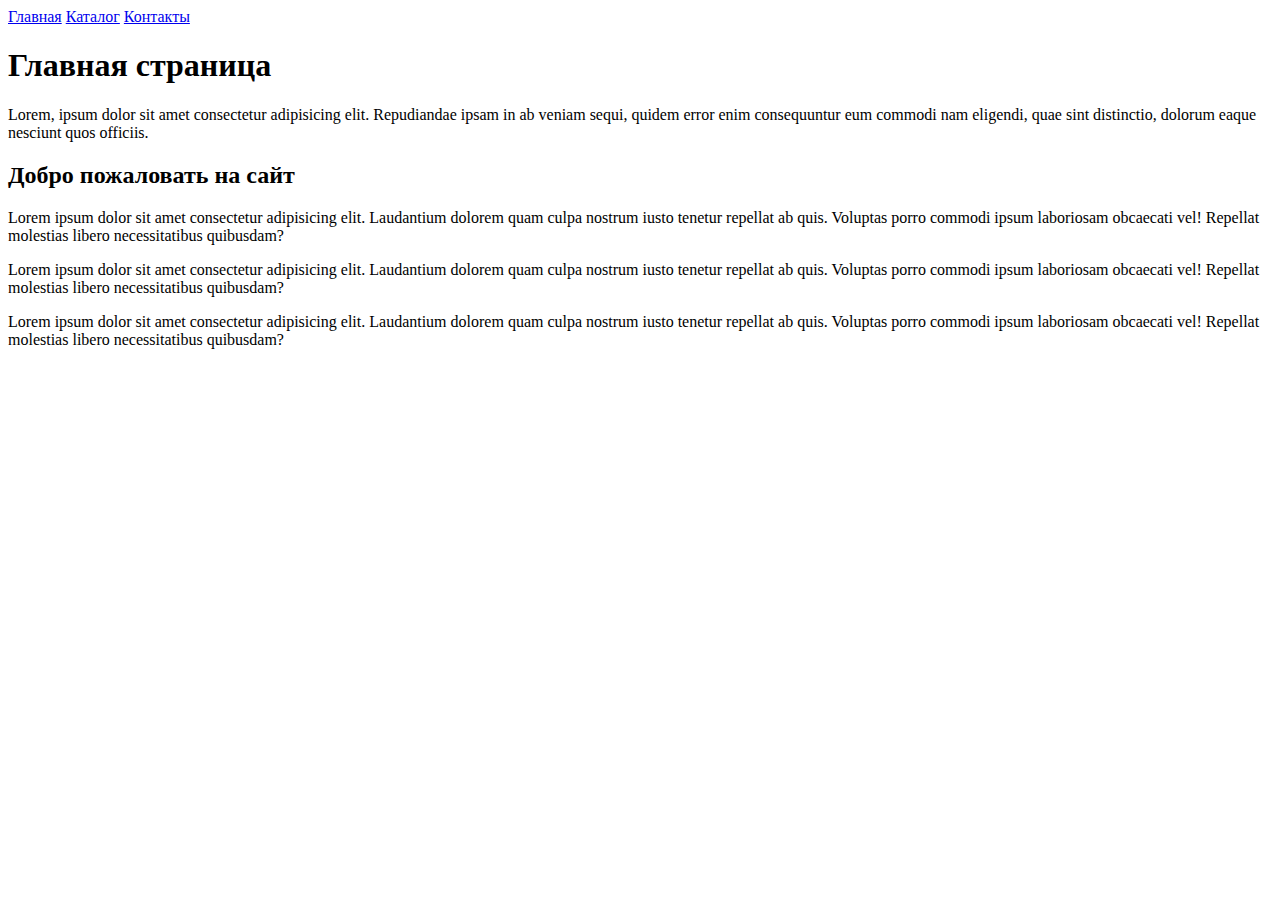
<file: hw1/index.html>
<!DOCTYPE html>
<html lang="en">
<head>
    <meta charset="UTF-8">
    <meta name="viewport" content="width=device-width, initial-scale=1.0">
    <title>HW1 Main</title>
</head>
<body>
    <a href="/hw1/index.html">Главная</a>
    <a href="/hw1/catalog/catalog.html">Каталог</a>
    <a href="/hw1/contacts/contacts.html">Контакты</a>
    <h1>Главная страница</h1>
    <p>Lorem, ipsum dolor sit amet consectetur adipisicing elit. Repudiandae ipsam in ab veniam sequi, quidem error enim consequuntur eum commodi nam eligendi, quae sint distinctio, dolorum eaque nesciunt quos officiis.</p>
    <h2>Добро пожаловать на сайт</h2>
    <p>Lorem ipsum dolor sit amet consectetur adipisicing elit. Laudantium dolorem quam culpa nostrum iusto tenetur repellat ab quis. Voluptas porro commodi ipsum laboriosam obcaecati vel! Repellat molestias libero necessitatibus quibusdam?</p>
    <p>Lorem ipsum dolor sit amet consectetur adipisicing elit. Laudantium dolorem quam culpa nostrum iusto tenetur repellat ab quis. Voluptas porro commodi ipsum laboriosam obcaecati vel! Repellat molestias libero necessitatibus quibusdam?</p>
    <p>Lorem ipsum dolor sit amet consectetur adipisicing elit. Laudantium dolorem quam culpa nostrum iusto tenetur repellat ab quis. Voluptas porro commodi ipsum laboriosam obcaecati vel! Repellat molestias libero necessitatibus quibusdam?</p>
</body>
</html>
</file>
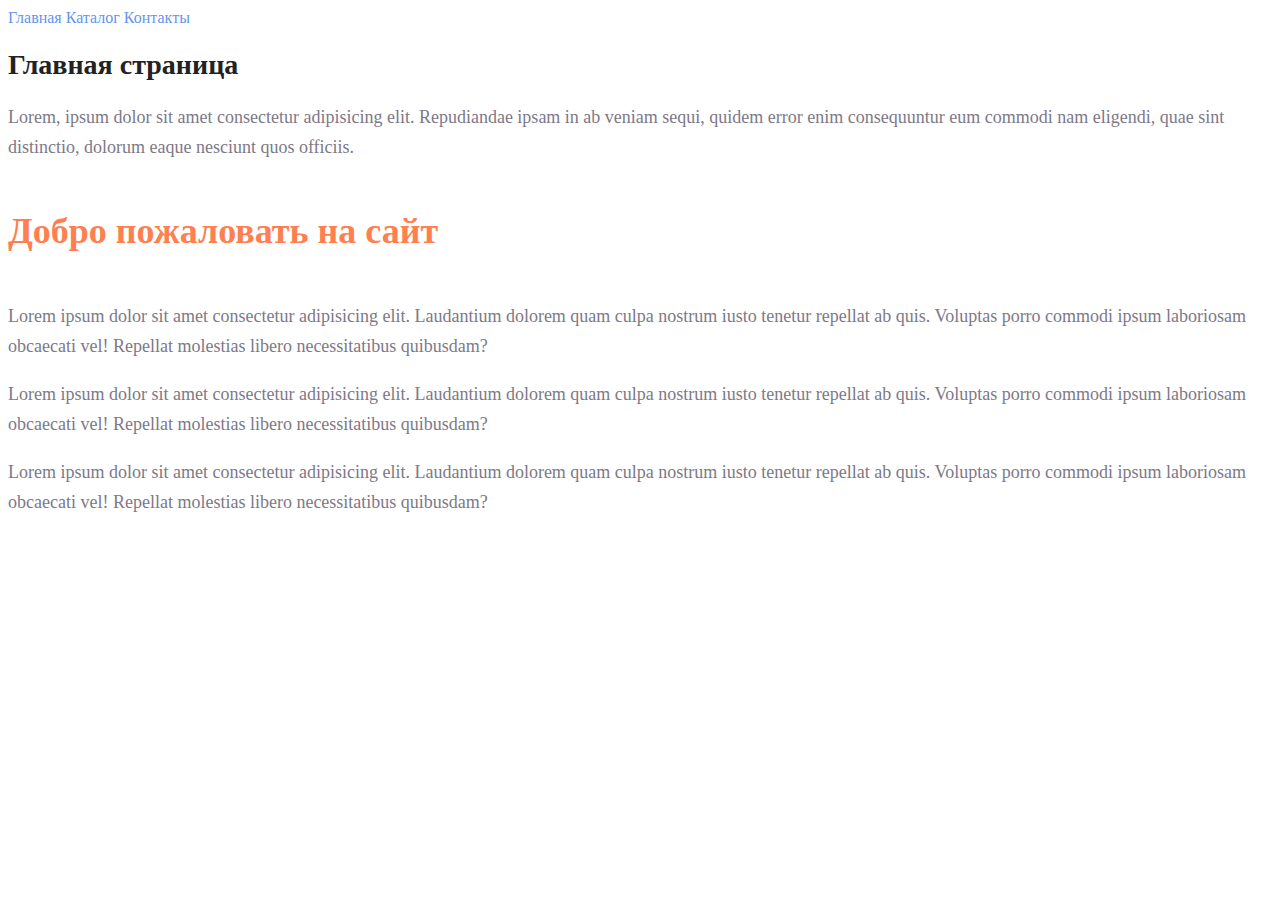
<file: hw2/index.html>
<!DOCTYPE html>
<html lang="en">
<head>
    <meta charset="UTF-8">
    <meta name="viewport" content="width=device-width, initial-scale=1.0">
    <title>HW2 Main</title>
    <link rel="stylesheet" type="text/css" href="/hw2/style.css">
</head>
<body>
    <a href="/hw2/index.html" class="menu-link">Главная</a>
    <a href="/hw2/catalog/catalog.html" class="menu-link">Каталог</a>
    <a href="/hw2/contacts/contacts.html" class="menu-link">Контакты</a>
    <h1 class="h1-style">Главная страница</h1>
    <p class="p-style">Lorem, ipsum dolor sit amet consectetur adipisicing elit. Repudiandae ipsam in ab veniam sequi, quidem error enim consequuntur eum commodi nam eligendi, quae sint distinctio, dolorum eaque nesciunt quos officiis.</p>
    <h2 class="h2-style">Добро пожаловать на сайт</h2>
    <p class="p-style">Lorem ipsum dolor sit amet consectetur adipisicing elit. Laudantium dolorem quam culpa nostrum iusto tenetur repellat ab quis. Voluptas porro commodi ipsum laboriosam obcaecati vel! Repellat molestias libero necessitatibus quibusdam?</p>
    <p class="p-style">Lorem ipsum dolor sit amet consectetur adipisicing elit. Laudantium dolorem quam culpa nostrum iusto tenetur repellat ab quis. Voluptas porro commodi ipsum laboriosam obcaecati vel! Repellat molestias libero necessitatibus quibusdam?</p>
    <p class="p-style">Lorem ipsum dolor sit amet consectetur adipisicing elit. Laudantium dolorem quam culpa nostrum iusto tenetur repellat ab quis. Voluptas porro commodi ipsum laboriosam obcaecati vel! Repellat molestias libero necessitatibus quibusdam?</p>
</body>
</html>
</file>
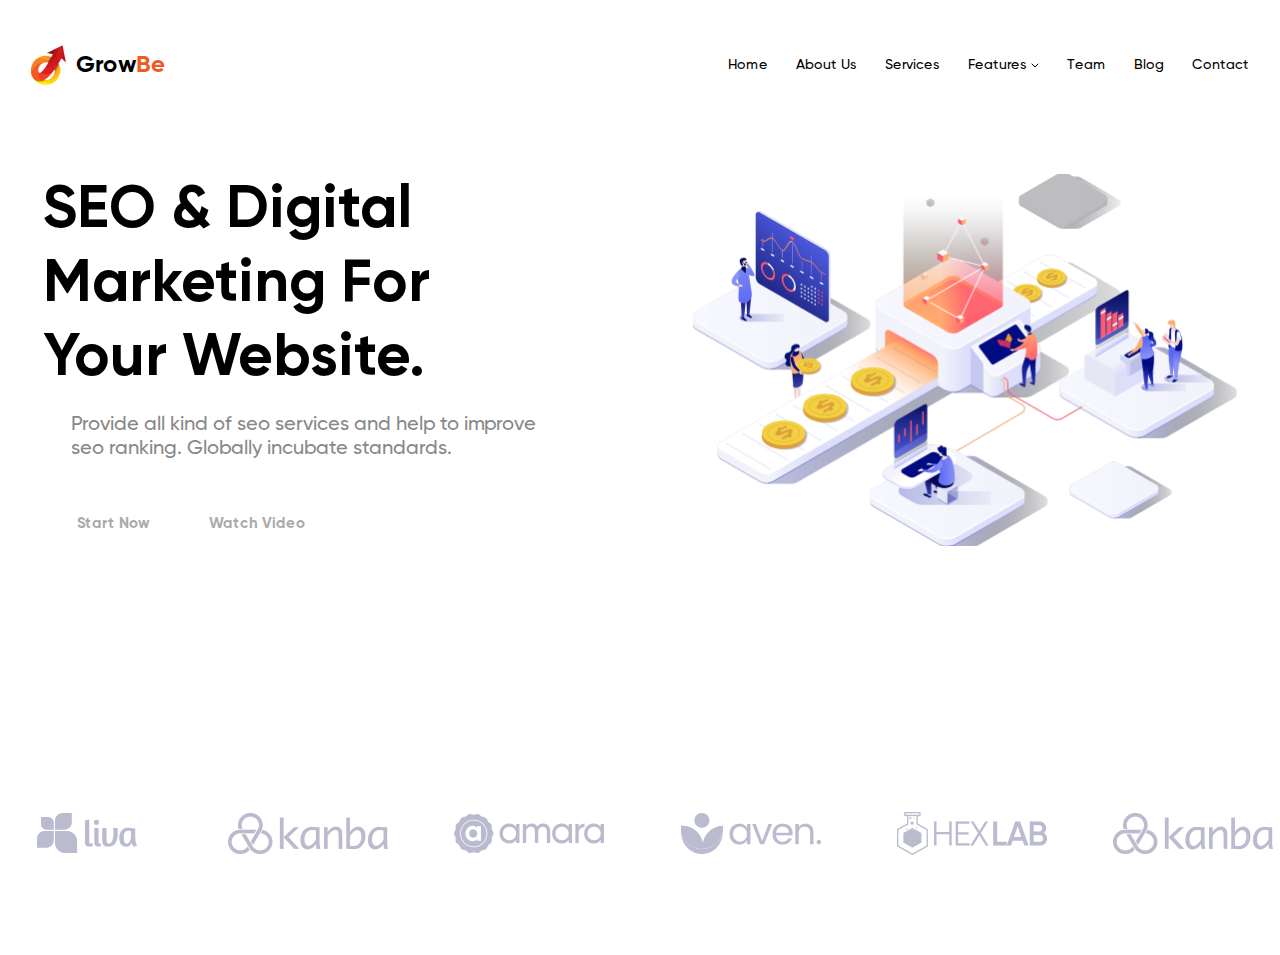
<file: hw3/index.html>
<!DOCTYPE html>
<html lang="en">
  <head>
    <meta charset="UTF-8" />
    <meta name="viewport" content="width=device-width, initial-scale=1.0" />
    <title>HW 3</title>

    <link rel="stylesheet" href="/hw3/style.css" />
  </head>

  <body>
    <header class="center">
      <div class="logo_box">
        <a href="#">
          <div class="logo-container">
            <img class="logo" src="/hw3/img/logo.png" alt="GrowBe logo">
            <span class="logo_t1">Grow</span>
            <span class="logo_t2">Be</span>
          </div>
        </a>
      </div>
      <div class="menu_box">
        <a class="menu_link" href="#">
          <p>Home</p>
        </a>
        <a class="menu_link" href="#">
          <p>About Us</p>
        </a>
        <a class="menu_link" href="#">
          <p>Services</p>
        </a>
        <a class="menu_link special_link" href="#">
          <p>Features</p>
          <svg width="8" height="5" viewBox="0 0 8 5" fill="none" xmlns="#">
            <path
              d="M1 1L4 4L7 1"
              stroke="black"
              stroke-linecap="round"
              stroke-linejoin="round" />
          </svg>
        </a>
        <a class="menu_link" href="#">
          <p>Team</p>
        </a>
        <a class="menu_link" href="#">
          <p>Blog</p>
        </a>
        <a class="menu_link" href="#">
          <p>Contact</p>
        </a>
      </div>
    </header>

    <main class="top_content_area center">
      <div class="text_box">
        <div class="text_box_content">
          <h1 class="text_box_title">
            SEO & Digital Marketing For Your Website.
          </h1>
          <p class="text_box_paragraph">
            Provide all kind of seo services and help to improve seo ranking.
            Globally incubate standards.
          </p>
        </div>
        <div class="text_box_buttons">
          <button class="start_button">Start Now</button>
          <button class="watch_button">Watch Video</button>
        </div>
      </div>
      <div class="image_box">
        <img class="main_image" src="/hw3/img/top_main.png"
          alt="main image" />
      </div>
    </main>

    <footer class="center">
      <div class="foot_logos_box">
        <img class="foot_logo1" src="/hw3/img/liva.png" alt="logo1" />
        <img class="foot_logo2" src="/hw3/img/kanba.png" alt="logo2" />
        <img class="foot_logo3" src="/hw3/img/amara.png" alt="logo3" />
        <img class="foot_logo4" src="/hw3/img/aven.png" alt="logo4" />
        <img class="foot_logo5" src="/hw3/img/hexlab.png" alt="logo5" />
        <img class="foot_logo2" src="/hw3/img/kanba.png" alt="logo6" />
      </div>
    </footer>

    <main class="bottom_content_area center"></main>
  </body>
</html>
</file>
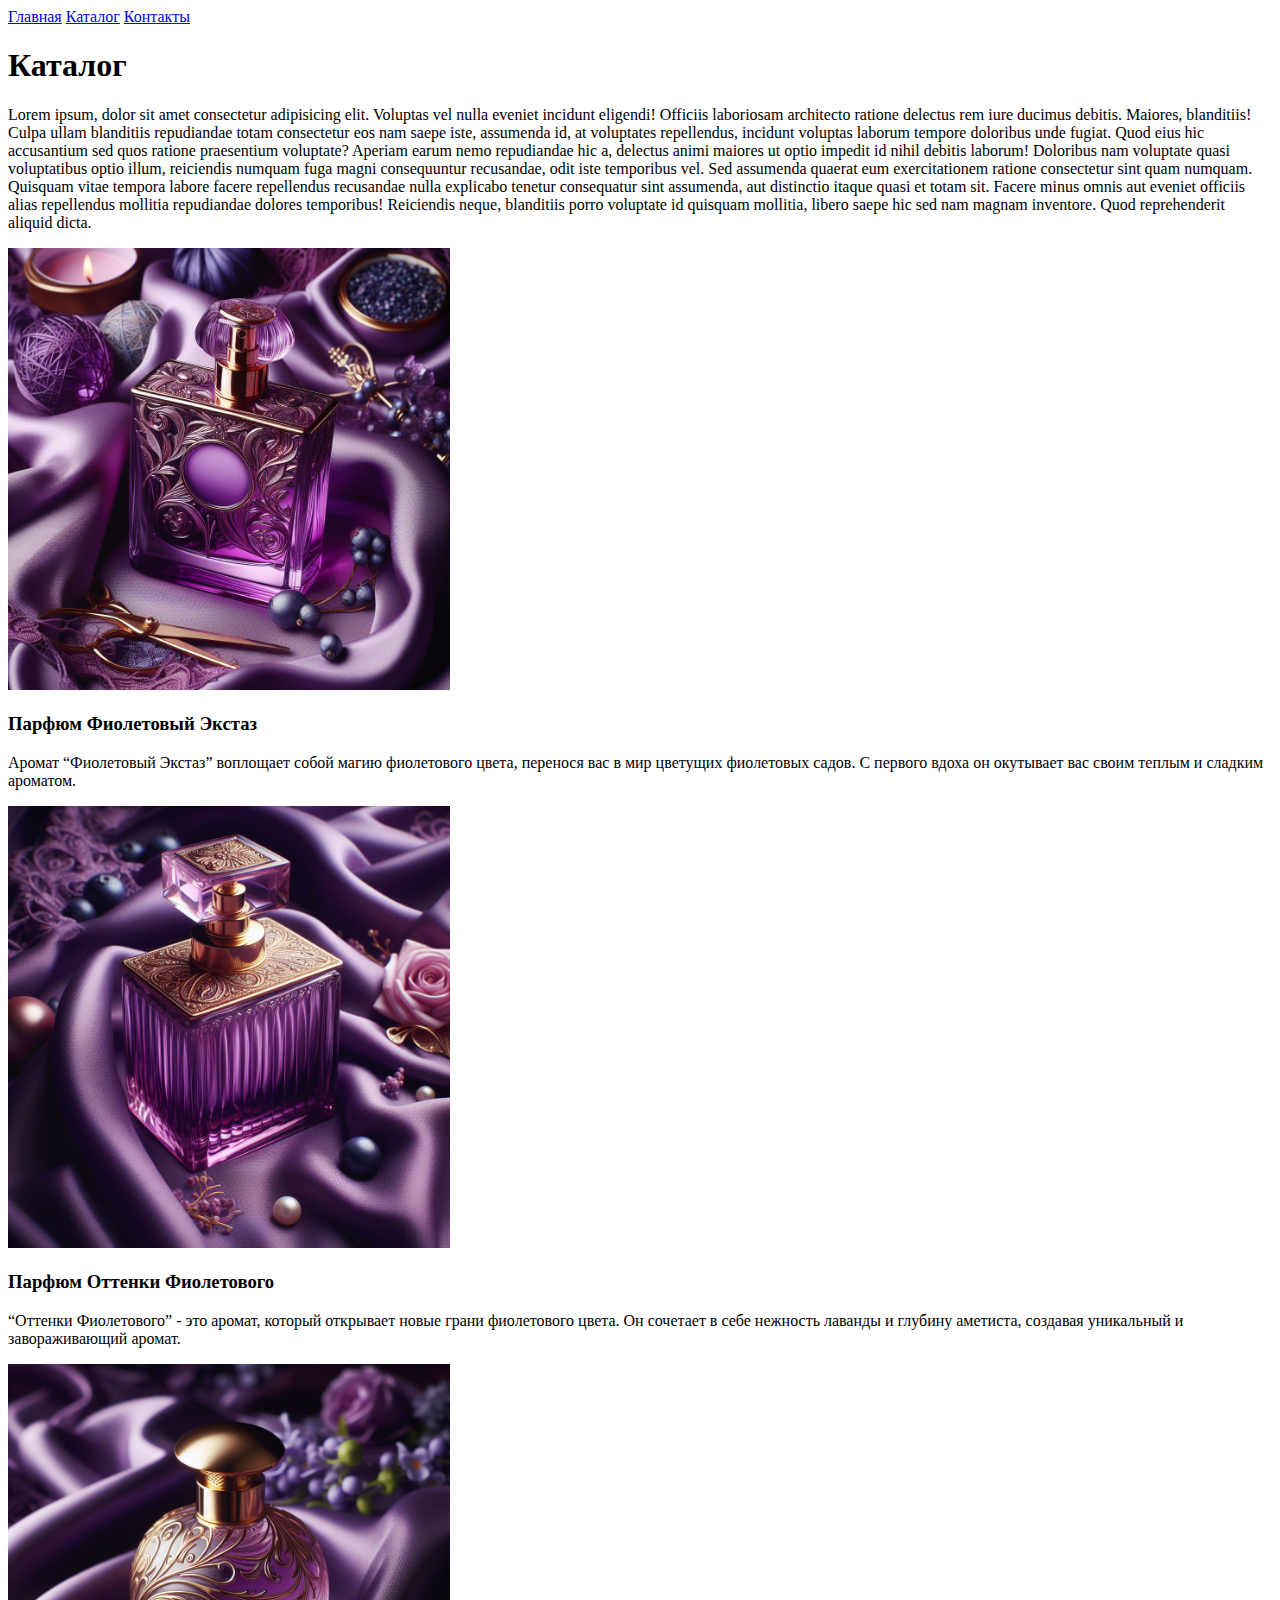
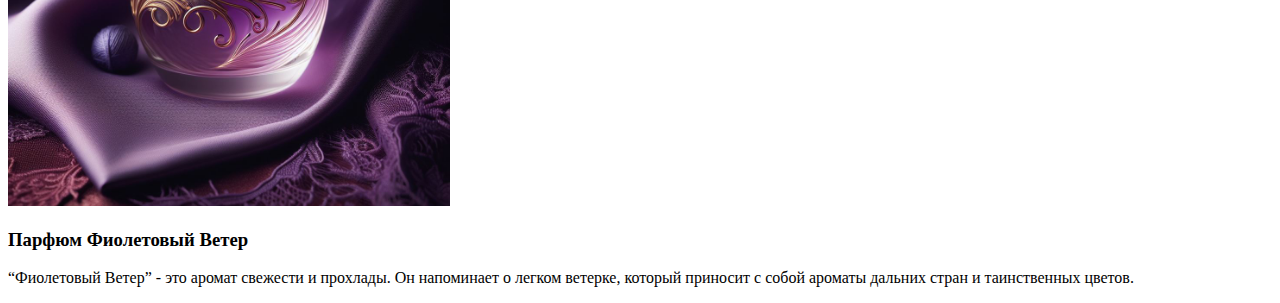
<file: hw1/catalog/catalog.html>
<!DOCTYPE html>
<html lang="en">
<head>
    <meta charset="UTF-8">
    <meta name="viewport" content="width=device-width, initial-scale=1.0">
    <title>HW1 Catalog</title>
</head>
<body>
    <a href="/hw1/index.html">Главная</a>
    <a href="/hw1/catalog/catalog.html">Каталог</a>
    <a href="/hw1/contacts/contacts.html">Контакты</a>
    <h1>Каталог</h1>
    <p>Lorem ipsum, dolor sit amet consectetur adipisicing elit. Voluptas vel nulla eveniet incidunt eligendi! Officiis laboriosam architecto ratione delectus rem iure ducimus debitis. Maiores, blanditiis! Culpa ullam blanditiis repudiandae totam consectetur eos nam saepe iste, assumenda id, at voluptates repellendus, incidunt voluptas laborum tempore doloribus unde fugiat. Quod eius hic accusantium sed quos ratione praesentium voluptate? Aperiam earum nemo repudiandae hic a, delectus animi maiores ut optio impedit id nihil debitis laborum! Doloribus nam voluptate quasi voluptatibus optio illum, reiciendis numquam fuga magni consequuntur recusandae, odit iste temporibus vel. Sed assumenda quaerat eum exercitationem ratione consectetur sint quam numquam. Quisquam vitae tempora labore facere repellendus recusandae nulla explicabo tenetur consequatur sint assumenda, aut distinctio itaque quasi et totam sit. Facere minus omnis aut eveniet officiis alias repellendus mollitia repudiandae dolores temporibus! Reiciendis neque, blanditiis porro voluptate id quisquam mollitia, libero saepe hic sed nam magnam inventore. Quod reprehenderit aliquid dicta.</p>
    <img src="/hw1/img/purple_ecstasy.jpg" alt="Фотография парфюма Фиолетовый Экстаз" style="width:35%;height:auto;">
    <h3>Парфюм Фиолетовый Экстаз</h3>
    <p>Аромат “Фиолетовый Экстаз” воплощает собой магию фиолетового цвета, перенося вас в мир цветущих фиолетовых садов. С первого вдоха он окутывает вас своим теплым и сладким ароматом.</p>
    <img src="/hw1/img/shades_of_purple.jpg" alt="Фотография парфюма Оттенки Фиолетового" style="width:35%;height:auto;">
    <h3>Парфюм Оттенки Фиолетового</h3>
    <p>“Оттенки Фиолетового” - это аромат, который открывает новые грани фиолетового цвета. Он сочетает в себе нежность лаванды и глубину аметиста, создавая уникальный и завораживающий аромат.</p>
    <img src="/hw1/img/purple_wind.jpg" alt="Фотография парфюма Фиолетовый Ветер" style="width:35%;height:auto;">
    <h3>Парфюм Фиолетовый Ветер</h3>
    <p>“Фиолетовый Ветер” - это аромат свежести и прохлады. Он напоминает о легком ветерке, который приносит с собой ароматы дальних стран и таинственных цветов.</p>
</body>
</html>
<!-- Название: Фиолетовый Экстаз Описание: Этот аромат воплощает собой магию фиолетового цвета, перенося вас в мир цветущих фиолетовых садов. С первого вдоха он окутывает вас своим теплым и сладким ароматом.

Название: Оттенки Фиолетового Описание: “Оттенки Фиолетового” - это аромат, который открывает новые грани фиолетового цвета. Он сочетает в себе нежность лаванды и глубину аметиста, создавая уникальный и завораживающий аромат.

Название: Фиолетовый Ветер Описание: “Фиолетовый Ветер” - это аромат свежести и прохлады. Он напоминает о легком ветерке, который приносит с собой ароматы дальних стран и таинственных цветов. -->
</file>
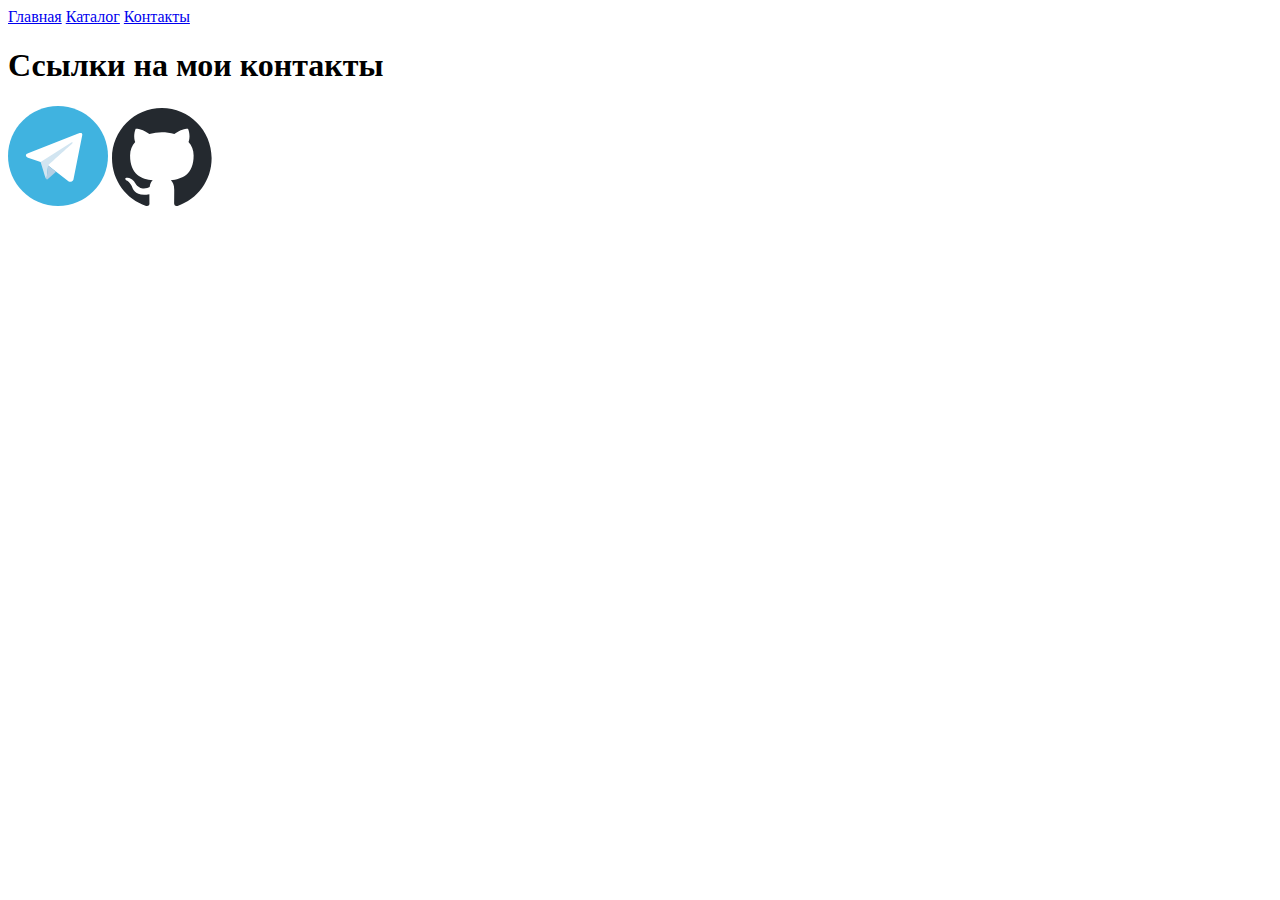
<file: hw1/contacts/contacts.html>
<!DOCTYPE html>
<html lang="en">
<head>
    <meta charset="UTF-8">
    <meta name="viewport" content="width=device-width, initial-scale=1.0">
    <title>HW1 Contacts</title>
</head>
<body>
    <a href="/hw1/index.html">Главная</a>
    <a href="/hw1/catalog/catalog.html">Каталог</a>
    <a href="/hw1/contacts/contacts.html">Контакты</a>
    <h1>Ссылки на мои контакты</h1>
    <a href="https://t.me/xtc_hydra"><img src="/hw1/img/telegram-svgrepo-com.svg" alt="Изображение лого Telegram" width="100" title="Telegram"></a>
    <a href="https://github.com/FSOCllDRUG/"><img src="/hw1/img/github-mark.svg" alt="Изображение лого GitHub" width="100" title="GitHub"></a>
      
</body>
</html>
</file>
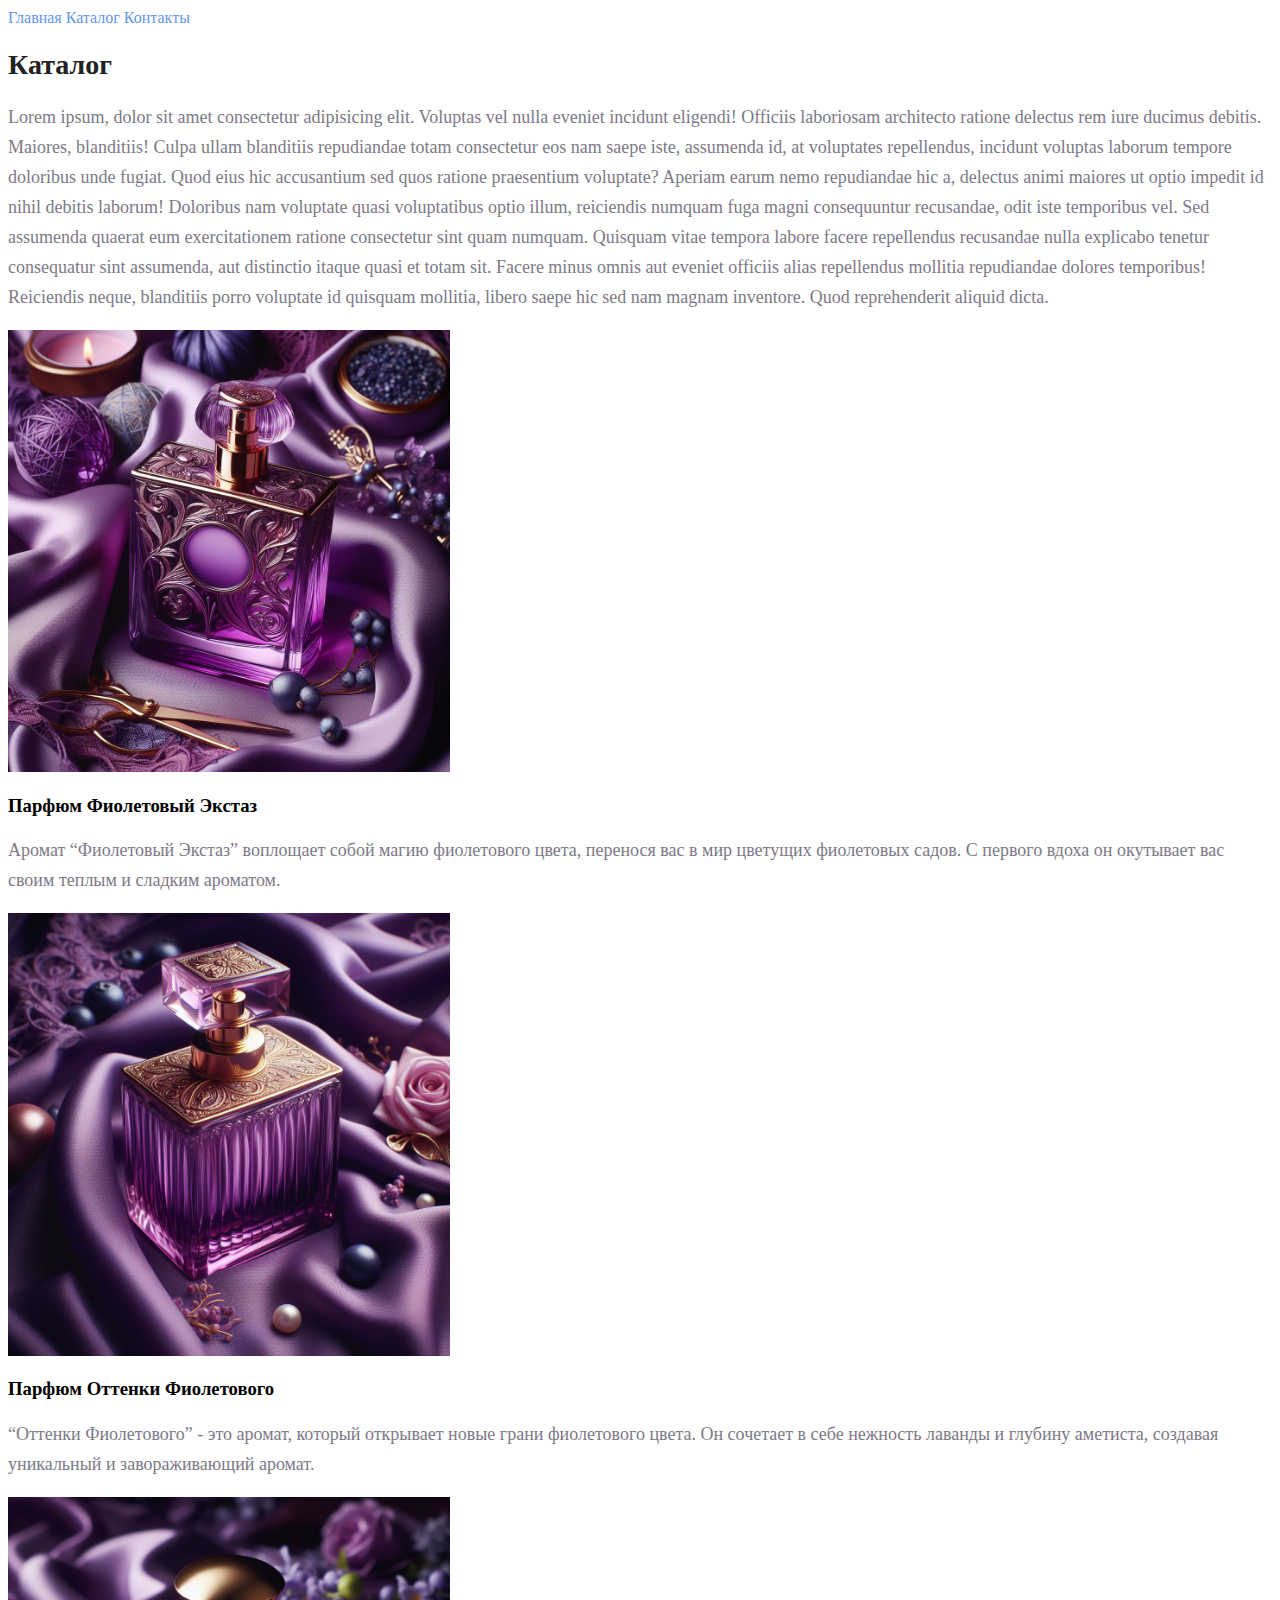
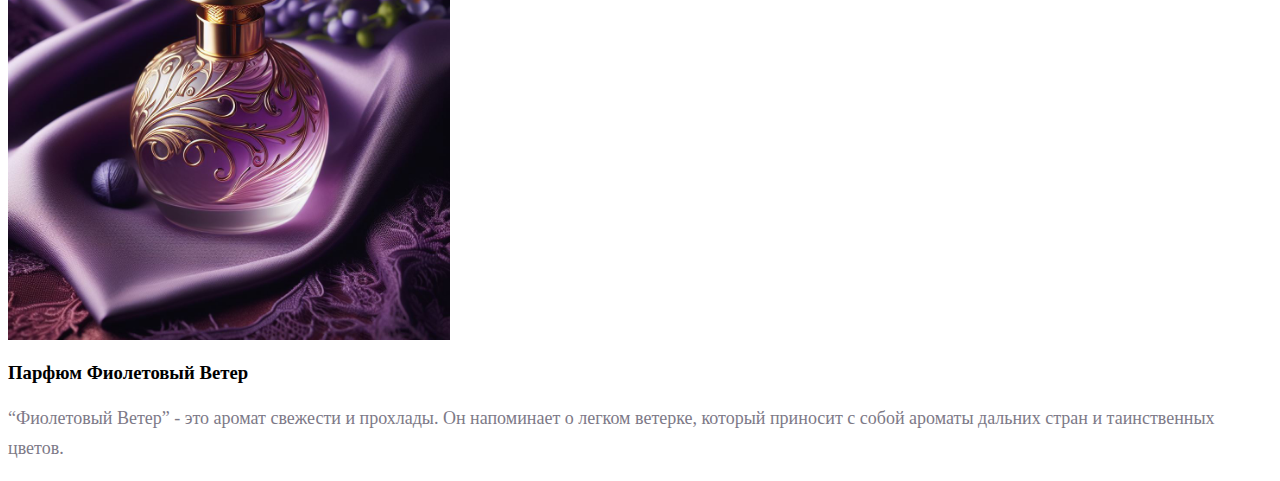
<file: hw2/catalog/catalog.html>
<!DOCTYPE html>
<html lang="en">
<head>
    <meta charset="UTF-8">
    <meta name="viewport" content="width=device-width, initial-scale=1.0">
    <title>HW2 Catalog</title>
    <link rel="stylesheet" type="text/css" href="/hw2/style.css">
</head>
<body>
    <a href="/hw2/index.html" class="menu-link">Главная</a>
    <a href="/hw2/catalog/catalog.html" class="menu-link">Каталог</a>
    <a href="/hw2/contacts/contacts.html" class="menu-link">Контакты</a>
    <h1 class="h1-style">Каталог</h1>
    <p class="p-style">Lorem ipsum, dolor sit amet consectetur adipisicing elit. Voluptas vel nulla eveniet incidunt eligendi! Officiis laboriosam architecto ratione delectus rem iure ducimus debitis. Maiores, blanditiis! Culpa ullam blanditiis repudiandae totam consectetur eos nam saepe iste, assumenda id, at voluptates repellendus, incidunt voluptas laborum tempore doloribus unde fugiat. Quod eius hic accusantium sed quos ratione praesentium voluptate? Aperiam earum nemo repudiandae hic a, delectus animi maiores ut optio impedit id nihil debitis laborum! Doloribus nam voluptate quasi voluptatibus optio illum, reiciendis numquam fuga magni consequuntur recusandae, odit iste temporibus vel. Sed assumenda quaerat eum exercitationem ratione consectetur sint quam numquam. Quisquam vitae tempora labore facere repellendus recusandae nulla explicabo tenetur consequatur sint assumenda, aut distinctio itaque quasi et totam sit. Facere minus omnis aut eveniet officiis alias repellendus mollitia repudiandae dolores temporibus! Reiciendis neque, blanditiis porro voluptate id quisquam mollitia, libero saepe hic sed nam magnam inventore. Quod reprehenderit aliquid dicta.</p>
    <img src="/hw1/img/purple_ecstasy.jpg" alt="Фотография парфюма Фиолетовый Экстаз" style="width:35%;height:auto;">
    <h3>Парфюм Фиолетовый Экстаз</h3>
    <p class="p-style">Аромат “Фиолетовый Экстаз” воплощает собой магию фиолетового цвета, перенося вас в мир цветущих фиолетовых садов. С первого вдоха он окутывает вас своим теплым и сладким ароматом.</p>
    <img src="/hw1/img/shades_of_purple.jpg" alt="Фотография парфюма Оттенки Фиолетового" style="width:35%;height:auto;">
    <h3>Парфюм Оттенки Фиолетового</h3>
    <p class="p-style">“Оттенки Фиолетового” - это аромат, который открывает новые грани фиолетового цвета. Он сочетает в себе нежность лаванды и глубину аметиста, создавая уникальный и завораживающий аромат.</p>
    <img src="/hw1/img/purple_wind.jpg" alt="Фотография парфюма Фиолетовый Ветер" style="width:35%;height:auto;">
    <h3>Парфюм Фиолетовый Ветер</h3>
    <p class="p-style">“Фиолетовый Ветер” - это аромат свежести и прохлады. Он напоминает о легком ветерке, который приносит с собой ароматы дальних стран и таинственных цветов.</p>
</body>
</html>
<!-- Название: Фиолетовый Экстаз Описание: Этот аромат воплощает собой магию фиолетового цвета, перенося вас в мир цветущих фиолетовых садов. С первого вдоха он окутывает вас своим теплым и сладким ароматом.

Название: Оттенки Фиолетового Описание: “Оттенки Фиолетового” - это аромат, который открывает новые грани фиолетового цвета. Он сочетает в себе нежность лаванды и глубину аметиста, создавая уникальный и завораживающий аромат.

Название: Фиолетовый Ветер Описание: “Фиолетовый Ветер” - это аромат свежести и прохлады. Он напоминает о легком ветерке, который приносит с собой ароматы дальних стран и таинственных цветов. -->
</file>
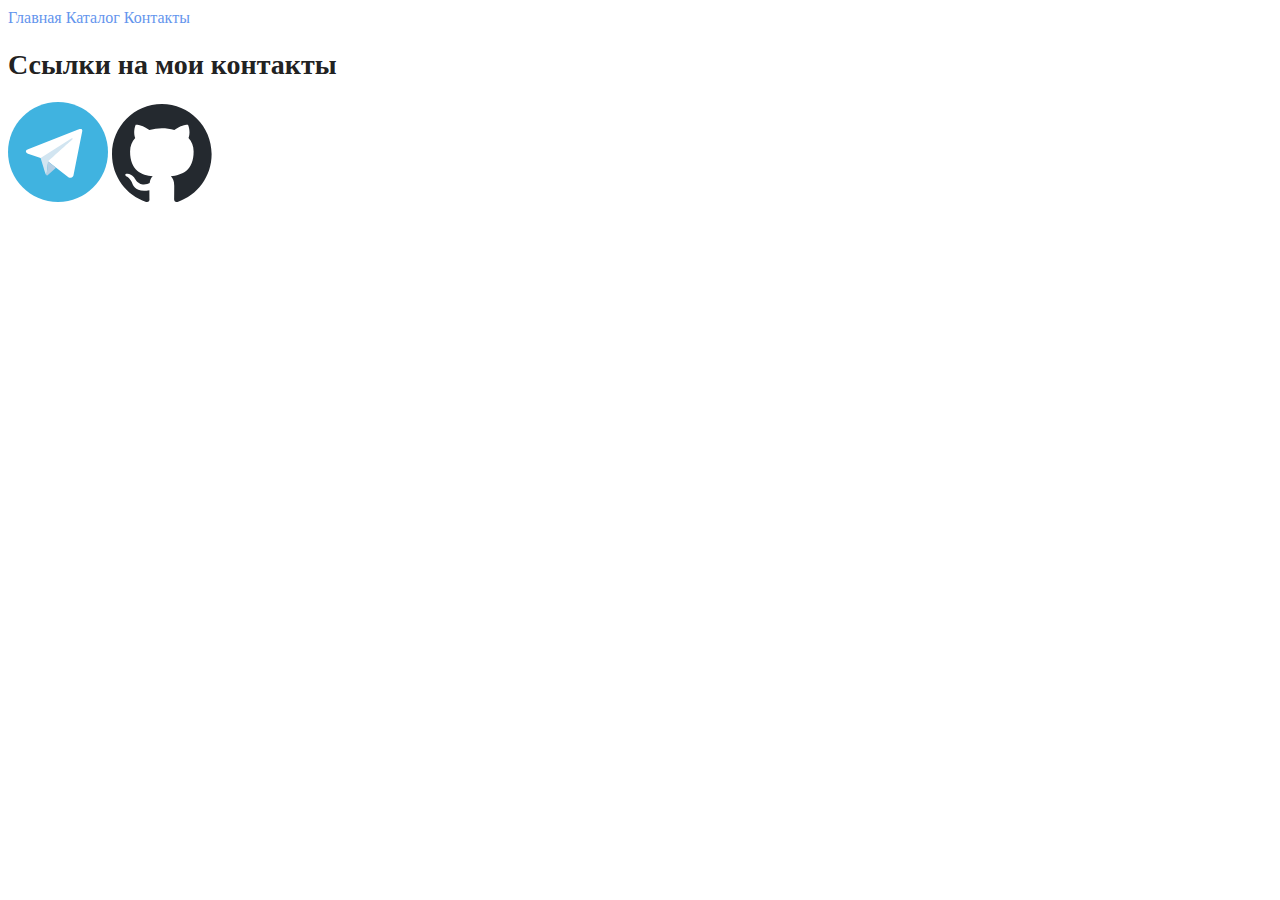
<file: hw2/contacts/contacts.html>
<!DOCTYPE html>
<html lang="en">
<head>
    <meta charset="UTF-8">
    <meta name="viewport" content="width=device-width, initial-scale=1.0">
    <title>HW2 Contacts</title>
    <link rel="stylesheet" type="text/css" href="/hw2/style.css">
</head>
<body>
    <a href="/hw2/index.html" class="menu-link">Главная</a>
    <a href="/hw2/catalog/catalog.html" class="menu-link">Каталог</a>
    <a href="/hw2/contacts/contacts.html" class="menu-link">Контакты</a>
    <h1 class="h1-style">Ссылки на мои контакты</h1>
    <a href="https://t.me/xtc_hydra"><img src="/hw1/img/telegram-svgrepo-com.svg" alt="Изображение лого Telegram" width="100" title="Telegram"></a>
    <a href="https://github.com/FSOCllDRUG/"><img src="/hw1/img/github-mark.svg" alt="Изображение лого GitHub" width="100" title="GitHub"></a>
      
</body>
</html>
</file>
<file: hw2/style.css>
a {
    text-decoration: none;
}

.menu-link {
    color: cornflowerblue;
    font-size: 16px;
    line-height: 20px;
}

.h1-style {
    color: #222222;
    font-size: 28px;
    line-height: 36px;
    font-weight: bold;
}

.p-style {
    font-style: normal;
    font-weight: 300;
    font-size: 18px;
    line-height: 30px;
    color: #7D7987;
}

.h2-style {
    color: coral;
    font-style: normal;
    font-weight: 700;
    font-size: 36px;
    line-height: 80px;
}
</file>
<file: hw3/style.css>
* {
  margin: 0 auto;
  padding: 0 auto;
}

@font-face {
  font-family: 'Gilroy-Bold';
  src: url('/hw3/fonts/Gilroy-Bold.ttf');
  font-weight: bold;
}

@font-face {
  font-family: 'Gilroy-Medium';
  src: url('/hw3/fonts/Gilroy-Medium.ttf');
}

@font-face {
  font-family: 'Gilroy-SemiBold';
  src: url('/hw3/fonts/Gilroy-SemiBold.ttf');
  font-weight: 600;
  /* SemiBold is typically 600 weight */
}

html {
  width: 100%;
  height: 100%;
}

a {
  text-decoration: none;
}

.center {
  padding-left: calc(50% - 640px);
  padding-right: calc(50% - 640px);
}

header {
  padding-top: 45px;
  padding-bottom: 89px;
  display: flex;
  align-items: center;
  gap: 500px;
}

.logo-container {
  display: flex;
  align-items: center;
}

.logo {
  width: 35px;
  height: 40px;
  flex-shrink: 0;
}

.logo_t1 {
  margin-left: 10px;
}

.logo_t1 {
  color: #000;
  font-family: Gilroy-Bold;
  font-size: 24px;
  font-style: normal;
  font-weight: 400;
  line-height: normal;
}

.logo_t2 {
  color: #F25822;
  font-family: Gilroy-Bold;
  font-size: 24px;
  font-style: normal;
  font-weight: 400;
  line-height: normal;
}

.menu_box {
  display: flex;
  gap: 28px;
}

.menu_link p {
  color: #000;
  font-family: Gilroy-Medium;
  font-size: 14px;
  font-style: normal;
  font-weight: 400;
  line-height: normal;
  transition: all 0.2s;
}

.menu_link p:hover {
  color: #f25822;
}

.menu_link p:active {
  transform: scale(0.9);
}

.special_link {
  display: flex;
  align-items: center;
  gap: 4px;
}

.current_link p {
  color: #f25822;
}

.top_content_area {
  padding-bottom: 162px;
  display: flex;
  gap: 40px;
}

.text_box {
  width: 522px;
}

.text_box_content {
  margin-bottom: 37px;
}

.text_box_title {
  margin-bottom: 17px;
  color: #000;
  font-family: Gilroy-Bold;
  font-size: 60px;
  font-style: normal;
  font-weight: 400;
  line-height: normal;
}

.text_box_paragraph {
  width: 466px;
  color: #888;
  font-family: Gilroy-Medium;
  font-size: 20px;
  font-style: normal;
  font-weight: 400;
  line-height: normal;
}

.main_image {
  width: 545px;
}

.start_button {
  width: 140px;
  height: 50px;
  border-radius: 50px;
  color: #aaa;
  font-family: Gilroy-Bold;
  font-size: 15px;
  font-style: normal;
  font-weight: 400;
  line-height: normal;
  border: none;
  background: none;
  transition: all 0.3s;
}

.watch_button, .start_button {
  width: 140px;
  height: 50px;
  border-radius: 50px;
  color: #aaa;
  font-family: Gilroy-Bold;
  font-size: 15px;
  font-style: normal;
  font-weight: 400;
  line-height: normal;
  border: none;
  background: none;
  transition: all 0.3s;
}

.watch_button:hover, .start_button:hover {
  width: 140px;
  height: 50px;
  border-radius: 50px;
  background: #f25822;
  box-shadow: 4px 4px 8px 0px rgba(242, 88, 34, 0.2);
  border: none;
  color: #fff;
  font-family: Gilroy-Bold;
  font-size: 15px;
  font-style: normal;
  font-weight: 400;
  line-height: normal;
  filter: contrast(150%);
}

.text_box_buttons button:active {
  transform: scale(0.9);
}

footer {
  padding-top: 97px;
  padding-bottom: 96px;
}

.foot_logos_box {
  display: flex;
  gap: 48px;
}

.foot_logos_box a {
  width: 160px;
  height: 50px;
}
</file>
